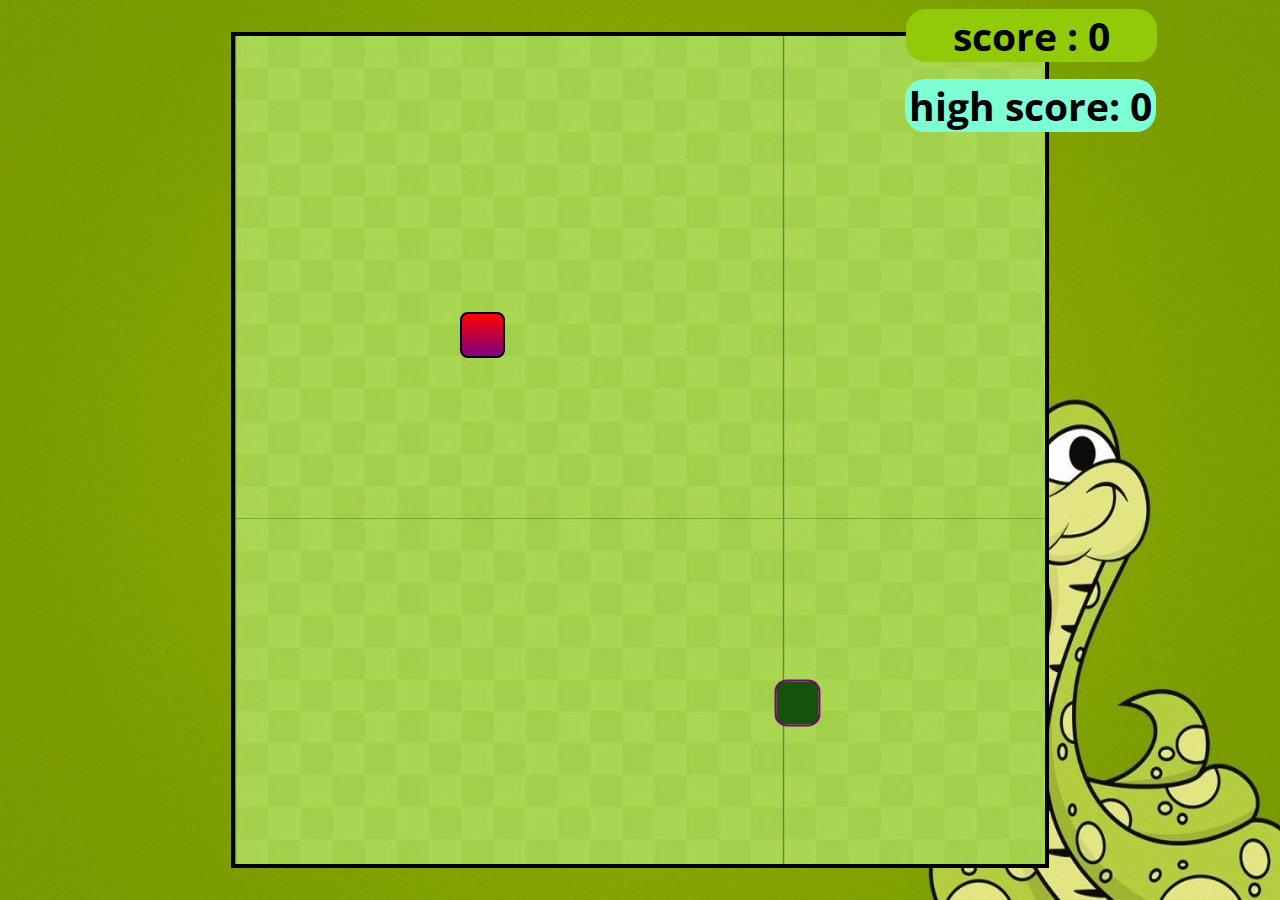
<file: Snake game/pr5.html>
<!DOCTYPE html>
<html lang="en">

<head>
    <meta charset="UTF-8">
    <meta http-equiv="X-UA-Compatible" content="IE=edge">
    <meta name="viewport" content="width=device-width, initial-scale=1.0">
    <title>SNAKE run</title>
    <link rel="stylesheet" href="pr5.css">
    <link rel="preconnect" href="https://fonts.googleapis.com">
    <link rel="preconnect" href="https://fonts.gstatic.com" crossorigin>
    <link href="https://fonts.googleapis.com/css2?family=Open+Sans:ital@1&display=swap" rel="stylesheet">
</head>
<body>
    <div class="body">
        <div id="scorebox">score : 0</div>
        <div id="hiscorebox">high score: 0</div>
        <div id="board"></div>
        
    </div>
    <!-- <video src="https://youtu.be/N0WCV6IFfDM">ok</video> -->
</body>
<script src="pr5.js"></script>

</html>
</file>
<file: Snake game/pr5.css>
* {
    margin: 0;
    padding: 0;
}

.ins {
    position: absolute;
    left: 169px;
    height: 215px;
    background: rgb(203, 121, 21);
    width: 320px;

}

#scorebox {
    position: absolute;
    top: 9px;
    right: 123px;
    font-size: 39px;
    font-weight: bold;
    font-family: 'Open Sans', sans-serif;
    background-color: rgb(144, 202, 9);
    border-radius: 20px;
    width: 251px;
    align-content: center;
    justify-content: center;
    display: flex;
}

#hiscorebox {
    position: absolute;
    top: 79px;
    right: 124px;
    font-size: 39px;
    font-weight: bold;
    font-family: 'Open Sans', sans-serif;
    background-color: aquamarine;
    border-radius: 20px;
    width: 251px;
    align-content: center;
    justify-content: center;
    display: flex;
}



.body {
    background: url("img/bg1.jpg");
    height: 100vh;
    background-size: 100vw 100vh;
    display: flex;
    justify-content: center;
    align-items: center;
}

#board {
    /* background: linear-gradient(rgb(144, 235, 144), rgb(241, 241, 139));
     */
    /* background-color: #202124;
      */
    background-image: url("img/okm.jpg");
    width: 90vmin;
    height: 92vmin;
    border: 4px solid black;
    display: grid;
    grid-template-rows: repeat(18, 1fr);
    grid-template-columns: repeat(18, 1fr);
}

.head {
    background: linear-gradient(blue, blue);
    border: 2px solid purple;
    transform: scale(1.02);
    border-radius: 12px;
    background-image: url("img/snake2.png");
}

.snake {
    background-color: purple;
    border: .25vmin solid white;
    border-radius: 10px;
}

.food {
    /* /background-color: yellow;
     */
    background: linear-gradient(red, purple);
    border: .25vmin solid black;
    border-radius: 8px;


}

@media only screen and (max-width: 950px) {
    #scorebox {
        position: absolute;
        top: 9px;
        right: 19px;
        font-size: 26px;
        font-weight: bold;
        font-family: 'Open Sans', sans-serif;
        background-color: rgb(144, 202, 9);
        border-radius: 20px;
        width: 103px;
        align-content: center;
        justify-content: center;
        display: flex;
    }

    #board {
        background-image: url("img/okm.jpg");
        width: 84vmin;
        height: 92vmin;
        border: 4px solid black;
        display: grid;
        grid-template-rows: repeat(18, 1fr);
        grid-template-columns: repeat(18, 1fr);
        margin-left: -94px;
    }

    #hiscorebox {
        position: absolute;
        top: 79px;
        right: -2px;
        font-size: 22px;
        font-weight: bold;
        font-family: 'Open Sans', sans-serif;
        background-color: aquamarine;
        border-radius: 20px;
        width: 151px;
        align-content: center;
        justify-content: center;
        display: flex;
    }
}
</file>
